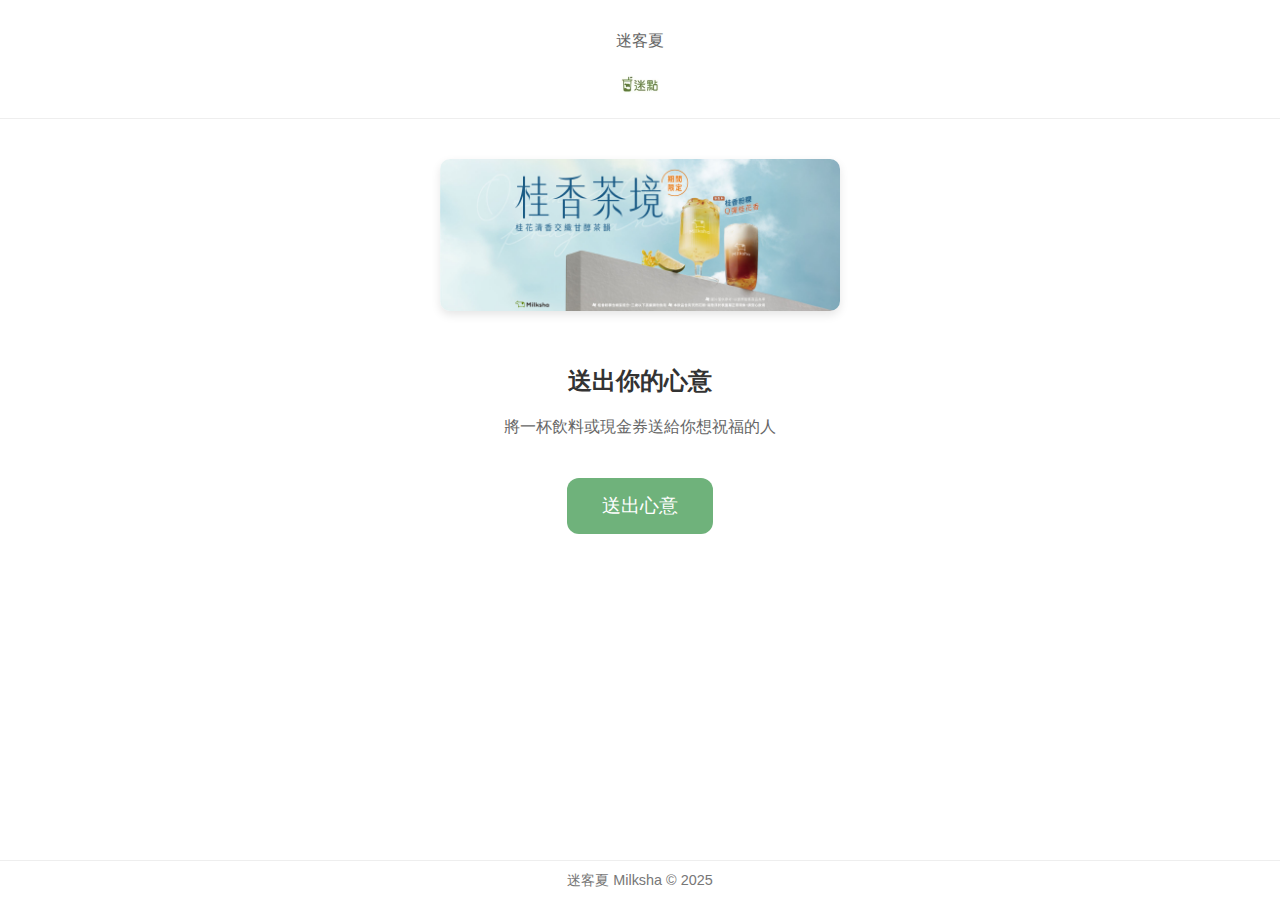
<file: index.html>
<!DOCTYPE html>
<html lang="zh-Hant">
<head>
<meta charset="UTF-8">
<meta name="viewport" content="width=device-width, initial-scale=1.0">
<title>迷客夏</title>
<style>
body {
  font-family: "Noto Sans TC", sans-serif;
  margin: 0;
  background-color: #fff;
  color: #333;
  display: flex;
  flex-direction: column;
  align-items: center;
}
header {
  width: 100%;
  text-align: center;
  padding: 15px;
  background-color: #fff;
  border-bottom: 1px solid #eee;
}
header img {
  width: 50px;
}
main {
  text-align: center;
  padding: 40px 20px;
}
.btn {
  display: inline-block;
  padding: 15px 35px;
  background-color: #6fb27b;
  color: white;
  font-size: 1.2rem;
  border-radius: 12px;
  text-decoration: none;
  transition: 0.3s;
}
.btn:hover {
  background-color: #5d9969;
}
footer {
  position: fixed;
  bottom: 0;
  width: 100%;
  background-color: #fff;
  border-top: 1px solid #eee;
  text-align: center;
  padding: 10px 0;
  color: #777;
  font-size: 0.9rem;
}
</style>
</head>
<body>

<header>
  <p style="color:#666;font-size:1rem;margin-bottom:20px;">迷客夏</p>
  <img src="images/Milksha_logo.png" alt="迷點">
</header>

<main>
  <img src="images/Milksha_banner.jpg" alt="迷點" style="width:100%;max-width:400px;border-radius:10px;box-shadow:0 4px 10px rgba(0,0,0,0.1);margin-bottom:30px;">
  <h2>送出你的心意</h2>
  <p style="color:#666;font-size:1rem;margin-bottom:40px;">將一杯飲料或現金券送給你想祝福的人</p>
  <a href="gift-select.html" class="btn">送出心意</a>
</main>

<footer>
  迷客夏 Milksha © 2025
</footer>

</body>
</html>
</file>
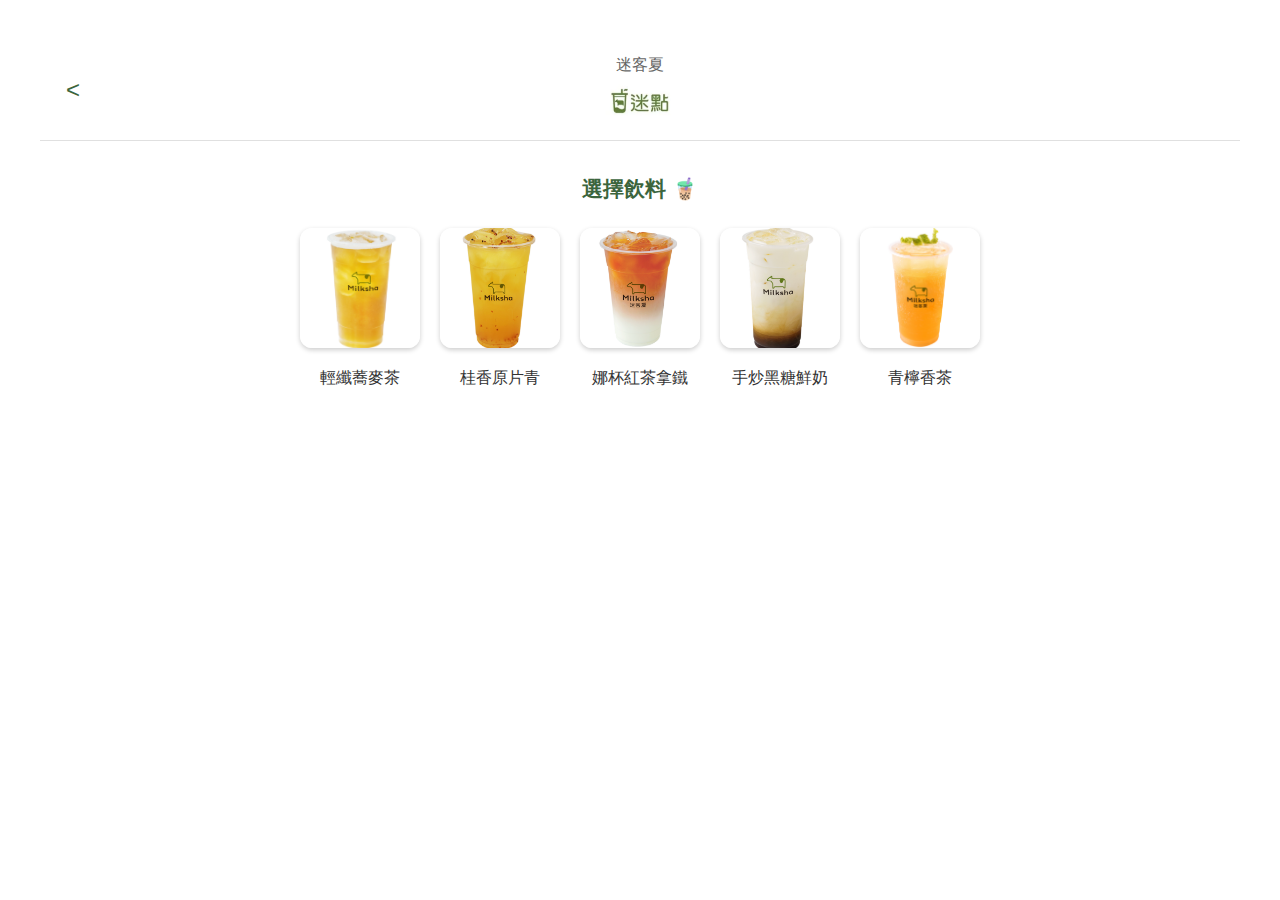
<file: choose-drink.html>
<!DOCTYPE html>
<html lang="zh-Hant">
<head>
<meta charset="UTF-8">
<meta name="viewport" content="width=device-width, initial-scale=1.0">
<title>選擇飲料</title>
<link rel="stylesheet" href="style.css">

<style>
/* ---------- header 樣式 ---------- */
header {
  position: relative;
  background-color: #ffffff;
  width: 100%;
  height: 100px;
  border-bottom: 1px solid #e0e0e0;
  display: flex;
  align-items: center;
  justify-content: center; /* 中央置中 */
}

.back-btn {
  position: absolute;
  left: 20px;
  background: none;
  border: none;
  font-size: 1.5rem;
  cursor: pointer;
  color: #3b653d;
}

.back-btn:hover {
  color: #5b9968;
}

.header-center {
  display: flex;
  flex-direction: column;
  align-items: center;
  justify-content: center;
  gap: 5px;
}

.header-center p {
  margin: 0;
  font-size: 1rem;
  color: #666;
}

.header-center img {
  width: 80px;
  height: auto;
}

/* ---------- 內容區 ---------- */
main {
  padding: 20px;
  text-align: center;
}

main h1 {
  font-size: 1.3rem;
  color: #3b653d;
  margin-bottom: 25px;
}

.item-list {
  display: flex;
  justify-content: center;
  flex-wrap: wrap;
  gap: 20px;
}

.item {
  width: 120px;
  text-align: center;
  cursor: pointer;
}

.item img {
  width: 120px;
  height: 120px;
  object-fit: cover;
  border-radius: 12px;
  box-shadow: 0 2px 5px rgba(0,0,0,0.2);
  transition: transform 0.2s;
}

.item:hover {
  transform: scale(1.05);
}
</style>
</head>

<body>

<header>
  <button class="back-btn" onclick="history.back()"><</button>
  <div class="header-center">
    <p>迷客夏</p>
    <img src="images/Milksha_logo.png" alt="迷點">
  </div>
</header>

<main class="menu">
  <h1>選擇飲料 🧋</h1>
  <div class="item-list">
    <div class="item" onclick="chooseDrink('輕纖蕎麥茶', 'images/drink1.png')">
      <img src="images/drink1.png" alt="輕纖蕎麥茶"><p>輕纖蕎麥茶</p>
    </div>
    <div class="item" onclick="chooseDrink('桂香原片青', 'images/drink2.png')">
      <img src="images/drink2.png" alt="桂香原片青"><p>桂香原片青</p>
    </div>
    <div class="item" onclick="chooseDrink('娜杯紅茶拿鐵', 'images/drink3.png')">
      <img src="images/drink3.png" alt="娜杯紅茶拿鐵"><p>娜杯紅茶拿鐵</p>
    </div>
    <div class="item" onclick="chooseDrink('手炒黑糖鮮奶', 'images/drink4.png')">
      <img src="images/drink4.png" alt="手炒黑糖鮮奶"><p>手炒黑糖鮮奶</p>
    </div>
    <div class="item" onclick="chooseDrink('青檸香茶', 'images/drink5.png')">
      <img src="images/drink5.png" alt="青檸香茶"><p>青檸香茶</p>
    </div>
  </div>
</main>

<script>
function chooseDrink(name, imgPath){
  sessionStorage.setItem('drink', name);
  sessionStorage.setItem('drinkImg', imgPath);
  location.href = 'choose-gift.html';
}
</script>

</body>
</html>
</file>
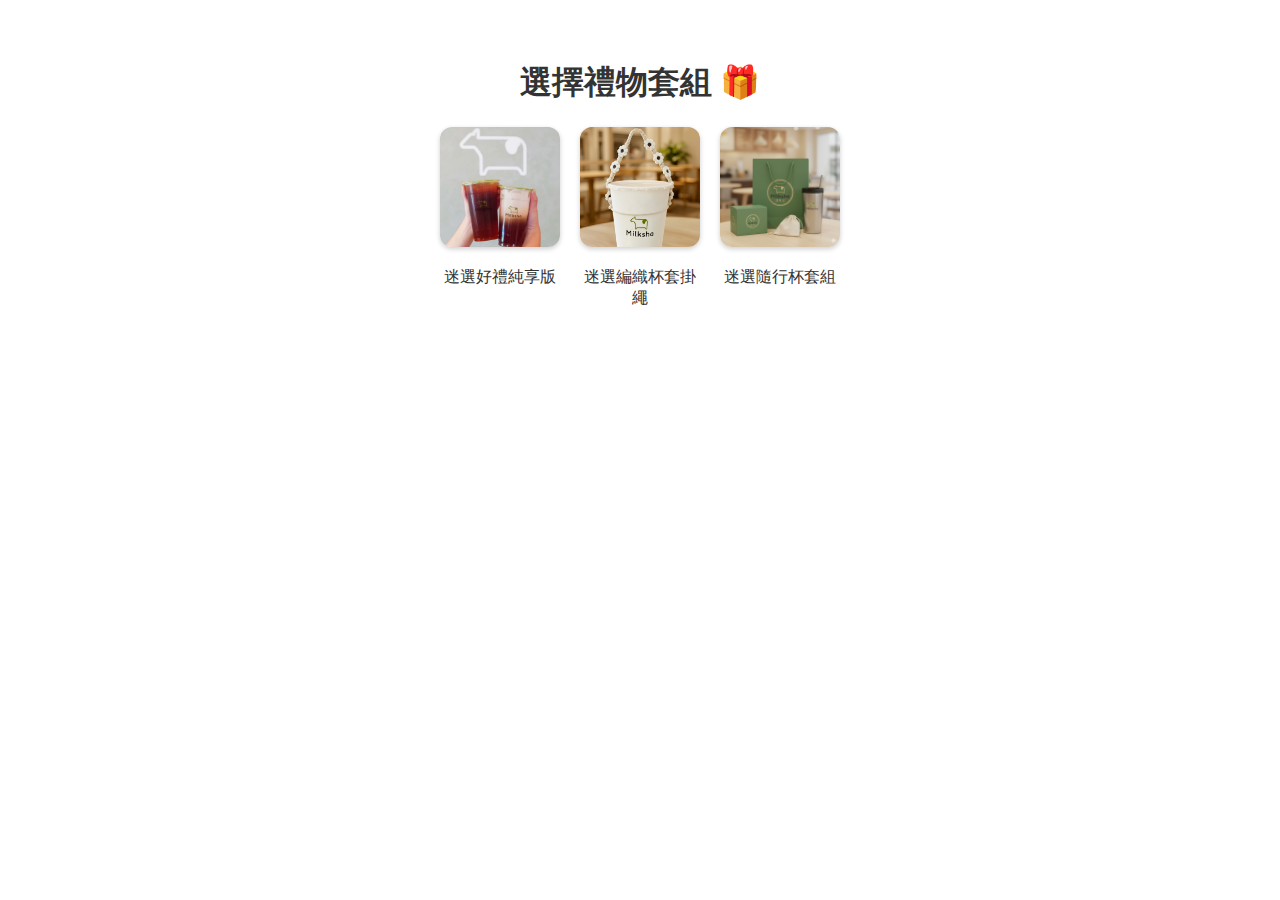
<file: choose-gift.html>
<!DOCTYPE html>
<html lang="zh-Hant">
<head>
<meta charset="UTF-8">
<meta name="viewport" content="width=device-width, initial-scale=1.0">
<title>選擇禮物套組</title>
<link rel="stylesheet" href="style.css">
</head>
<body>
<header><h1 class="logo">選擇禮物套組 🎁</h1></header>
<main class="menu">
  <div class="item-list">
    <div class="item" onclick="chooseGift('迷選好禮純享版', 'images/gift1.png')">
      <img src="images/gift1.png" alt="迷選好禮純享版"><p>迷選好禮純享版</p>
    </div>
    <div class="item" onclick="chooseGift('迷選編織杯套掛繩', 'images/gift2.png')">
      <img src="images/gift2.png" alt="迷選編織杯套掛繩"><p>迷選編織杯套掛繩</p>
    </div>
    <div class="item" onclick="chooseGift('迷選隨行杯套組', 'images/gift3.png')">
      <img src="images/gift3.png" alt="迷選隨行杯套組"><p>迷選隨行杯套組</p>
    </div>
  </div>
</main>

<script>
function chooseGift(name, imgPath){
  sessionStorage.setItem('gift', name);
  sessionStorage.setItem('giftImg', imgPath);
  location.href = 'write-card.html';
}
</script>

<style>
.item-list{display:flex;justify-content:center;flex-wrap:wrap;gap:20px;}
.item{width:120px;text-align:center;cursor:pointer;}
.item img{width:120px;height:120px;object-fit:cover;border-radius:12px;box-shadow:0 2px 5px rgba(0,0,0,0.2);}
.item:hover{transform:scale(1.05);}
</style>
</body>
</html>
</file>
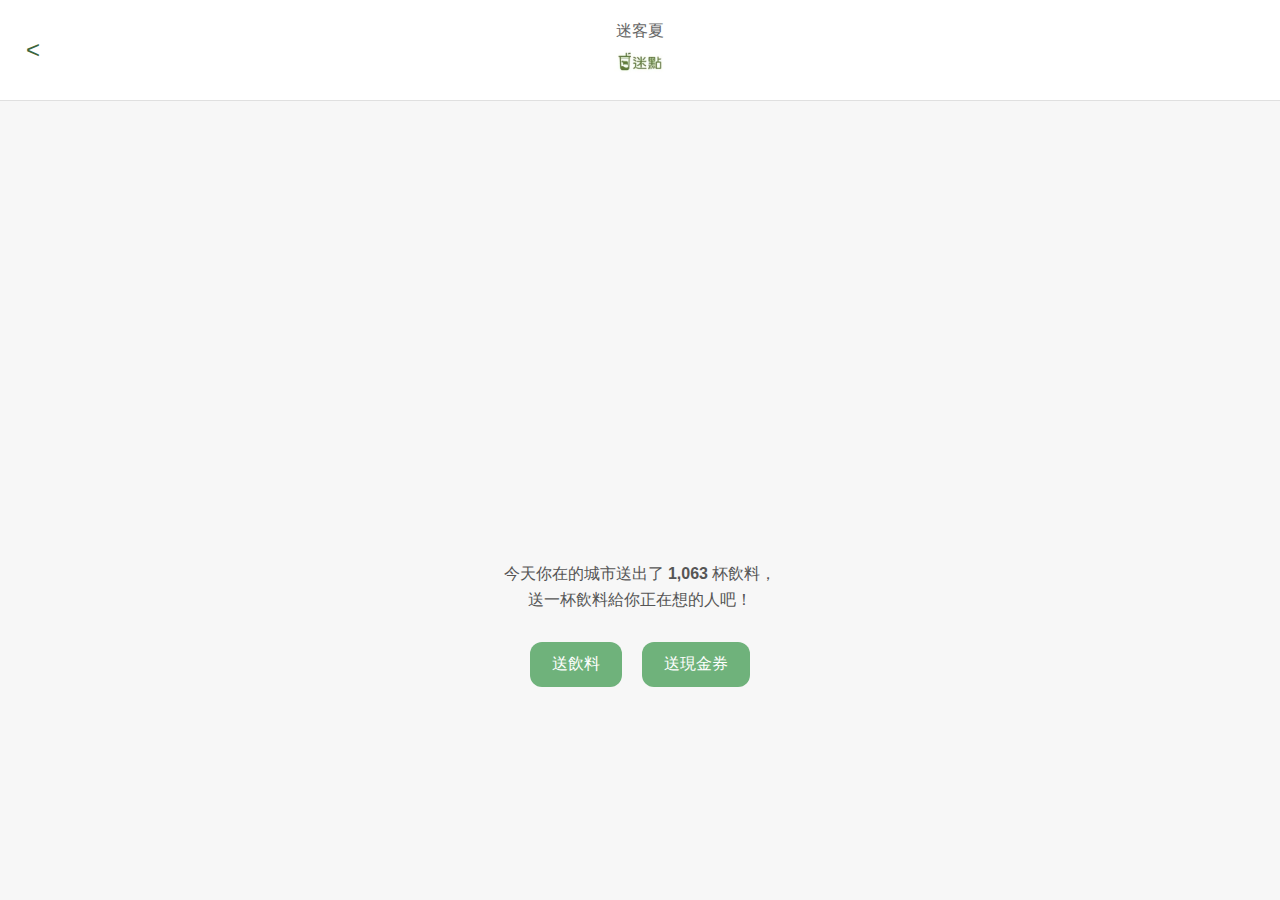
<file: gift-select.html>
<!DOCTYPE html>
<html lang="zh-Hant">
<head>
<meta charset="UTF-8" />
<meta name="viewport" content="width=device-width, initial-scale=1.0" />
<title>送出心意</title>
<script src="https://d3js.org/d3.v7.min.js"></script>
<style>
body {
  font-family: "Noto Sans TC", sans-serif;
  background-color: #f7f7f7;
  margin: 0;
  padding: 0;
  display: flex;
  flex-direction: column;
  align-items: center;
  min-height: 100vh;
}

header {
  position: relative;
  background-color: #ffffff;
  width: 100%;
  height: 100px;
  border-bottom: 1px solid #e0e0e0;
  display: flex;
  align-items: center;
  justify-content: center;
}

.back-btn {
  position: absolute;
  left: 20px;
  background: none;
  border: none;
  font-size: 1.5rem;
  cursor: pointer;
  color: #3b653d;
}

.header-center {
  display: flex;
  flex-direction: column;
  align-items: center;
  justify-content: center;
  gap: 5px;
}

.header-center p {
  margin: 0;
  font-size: 1rem;
  color: #666;
}

.header-center img {
  width: 60px;
  height: auto;
}

main {
  flex: 1;
  display: flex;
  flex-direction: column;
  align-items: center;
  justify-content: start;
  width: 100%;
  padding: 20px;
}

#taiwan-map {
  width: 100%;
  max-width: 800px;
  height: 400px;
  margin-top: 20px;
}

#text {
  margin-top: 20px;
  text-align: center;
  color: #555;
  font-size: 1rem;
  line-height: 1.6;
}

.btn-container {
  display: flex;
  justify-content: center;
  gap: 20px;
  margin-top: 30px;
}

.btn {
  background-color: #6fb27b;
  color: white;
  padding: 12px 22px;
  border: none;
  border-radius: 12px;
  font-size: 1rem;
  cursor: pointer;
  transition: 0.3s;
}

.btn:hover {
  background-color: #5b9968;
}

footer {
  width: 100%;
  text-align: center;
  padding: 10px;
  font-size: 0.8rem;
  color: #888;
}
</style>
</head>

<body>
<header>
  <button class="back-btn" onclick="history.back()"><</button>
  <div class="header-center">
    <p>迷客夏</p>
    <img src="images/Milksha_logo.png" alt="迷點">
  </div>
</header>

<main>
  <!-- 台灣地圖容器 -->
  <svg id="taiwan-map"></svg>

  <div id="text">
    今天你在的城市送出了 <strong>1,063</strong> 杯飲料，<br>
    送一杯飲料給你正在想的人吧！
  </div>

  <div class="btn-container">
    <button class="btn" onclick="location.href='choose-drink.html'">送飲料</button>
    <button class="btn" onclick="alert('此功能即將開放！')">送現金券</button>
  </div>
</main>

<script>
// 設定 SVG 大小
const svg = d3.select("#taiwan-map");
const width = Math.min(window.innerWidth * 0.95, 800);
const height = 400;
svg.attr("width", width).attr("height", height);

// 投影設定
const projection = d3.geoMercator()
  .center([121,23.6])
  .scale(6000)   // 放大台灣
  .translate([width/2, height/2]);

const path = d3.geoPath().projection(projection);

// 載入台灣 GeoJSON
d3.json('twCounty2010.geo.json')
  .then(data => {
    svg.selectAll("path")
      .data(data.features)
      .join("path")
      .attr("d", path)
      .attr("fill", "#b5d8a6")
      .attr("stroke", "#6fa76e")
      .attr("stroke-width", 2);
  })
  .catch(err => console.error("地圖載入失敗:", err));
</script>
</body>
</html>
</file>
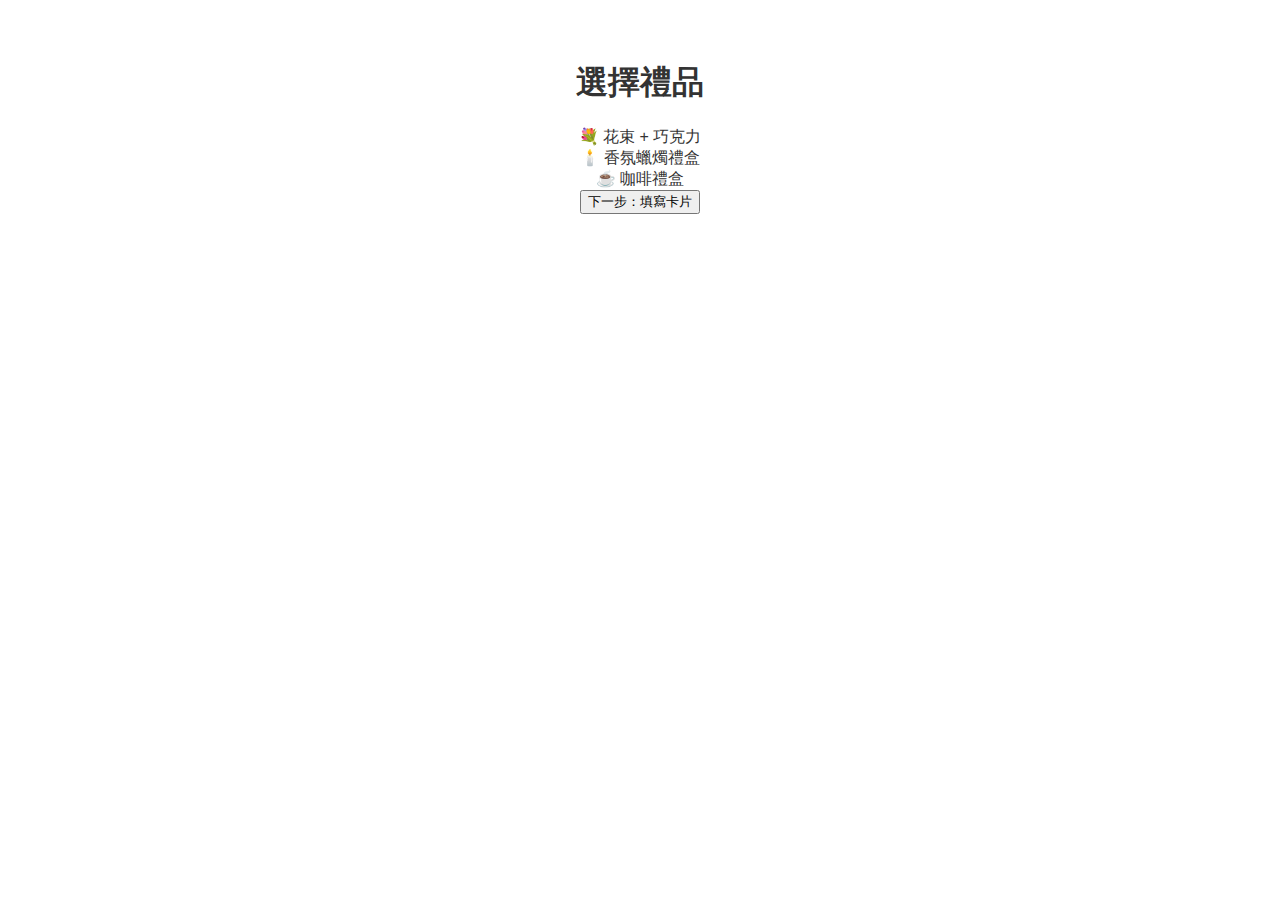
<file: select-gift.html>
<!DOCTYPE html>
<html lang="zh-Hant">
<head>
<meta charset="UTF-8">
<meta name="viewport" content="width=device-width, initial-scale=1.0">
<title>選擇禮品</title>
<link rel="stylesheet" href="style.css">
</head>
<body>
<header>
  <h1 class="logo">選擇禮品</h1>
</header>
<main class="menu">
  <div class="gift-option" onclick="selectGift(this, '花束 + 巧克力')">💐 花束 + 巧克力</div>
  <div class="gift-option" onclick="selectGift(this, '香氛蠟燭禮盒')">🕯️ 香氛蠟燭禮盒</div>
  <div class="gift-option" onclick="selectGift(this, '咖啡禮盒')">☕ 咖啡禮盒</div>
  <button onclick="nextPage()" class="btn-main">下一步：填寫卡片</button>
</main>
<script>
let selectedGift = null;
function selectGift(el, gift) {
  document.querySelectorAll('.gift-option').forEach(opt => opt.classList.remove('selected'));
  el.classList.add('selected');
  selectedGift = gift;
}
function nextPage() {
  if(!selectedGift){ alert('請先選擇一份禮物！'); return; }
  sessionStorage.setItem('gift', selectedGift);
  location.href='write-card.html';
}
</script>
</body>
</html>
</file>
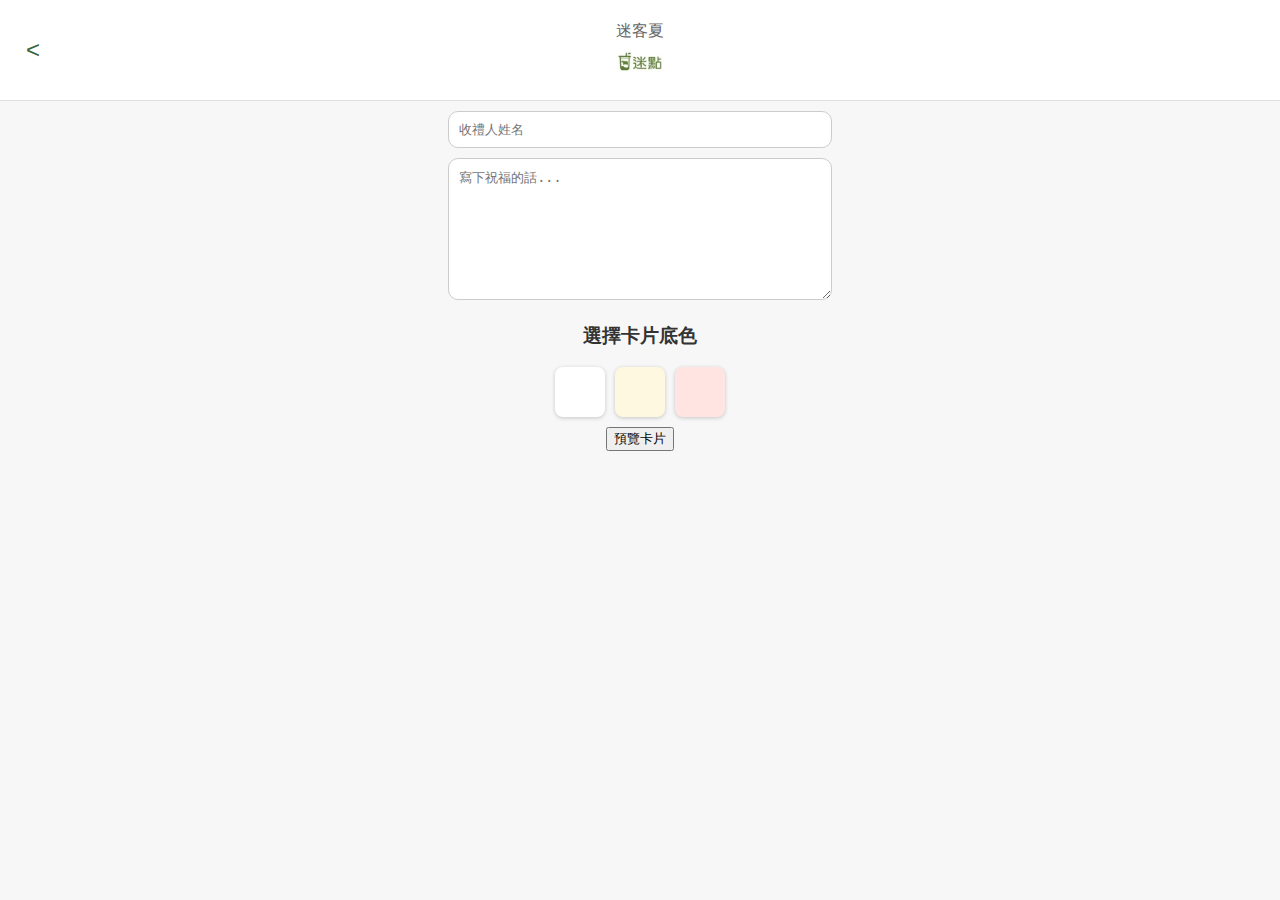
<file: write-card.html>
<!DOCTYPE html>
<html lang="zh-Hant">
<head>
<meta charset="UTF-8">
<meta name="viewport" content="width=device-width, initial-scale=1.0">
<title>寫卡片</title>
<link rel="stylesheet" href="style.css">
<style>
/* 保留顏色選擇框的樣式 */
.color-box {
  width: 50px;
  height: 50px;
  border-radius: 8px;
  cursor: pointer;
  box-shadow: 0 1px 4px rgba(0,0,0,0.2);
}
  body {
  font-family: "Noto Sans TC", sans-serif;
  background-color: #f7f7f7;
  margin: 0;
  padding: 0;
  display: flex;
  flex-direction: column;
  align-items: center;
  min-height: 100vh;
}

header {
  position: relative;
  background-color: #ffffff;
  width: 100%;
  height: 100px;
  border-bottom: 1px solid #e0e0e0;
  display: flex;
  align-items: center;
  justify-content: center; /* 讓中央區塊置中 */
}

.back-btn {
  position: absolute; /* 固定在最左側，不影響中央置中 */
  left: 20px;
  background: none;
  border: none;
  font-size: 1.5rem;
  cursor: pointer;
  color: #3b653d;
}

.header-center {
  display: flex;
  flex-direction: column; /* 垂直排列 */
  align-items: center;
  justify-content: center;
  gap: 5px;
}

.header-center p {
  margin: 0;
  font-size: 1rem;
  color: #666;
}

.header-center img {
  width: 60px;
  height: auto;
}

</style>
</head>

<body>

<!-- ✅ 統一版 Header -->
<header>
  <button class="back-btn" onclick="history.back()"><</button>
  <div class="header-center">
    <p>迷客夏</p>
    <img src="images/Milksha_logo.png" alt="迷點">
  </div>
</header>

<!-- ✅ 主要內容 -->
<main class="menu">
  <input type="text" id="recipient" placeholder="收禮人姓名" 
         style="width:90%;padding:10px;margin:10px 0;border-radius:10px;border:1px solid #ccc;">

  <textarea id="message" placeholder="寫下祝福的話..." 
            style="width:90%;height:120px;padding:10px;border-radius:10px;border:1px solid #ccc;"></textarea>

  <h3>選擇卡片底色</h3>
  <div style="display:flex;justify-content:center;gap:10px;margin:10px 0;">
    <div class="color-box" style="background:#ffffff;" onclick="selectColor('#ffffff')"></div>
    <div class="color-box" style="background:#fff8e1;" onclick="selectColor('#fff8e1')"></div>
    <div class="color-box" style="background:#ffe4e1;" onclick="selectColor('#ffe4e1')"></div>
  </div>

  <button class="btn-main" onclick="previewCard()">預覽卡片</button>
</main>

<script>
let selectedColor = '#ffffff'; // 預設白色

function selectColor(color){
  selectedColor = color;
  document.querySelectorAll('.color-box').forEach(box => box.style.border = 'none');
  event.target.style.border = '2px solid #6fb27b';
}

function previewCard(){
  const recipient = document.getElementById('recipient').value.trim();
  const msg = document.getElementById('message').value.trim();
  if(!recipient || !msg){ 
    alert('請輸入收禮人和祝福語！'); 
    return; 
  }
  sessionStorage.setItem('recipient', recipient);
  sessionStorage.setItem('message', msg);
  sessionStorage.setItem('color', selectedColor);
  location.href = 'result.html';
}
</script>

</body>
</html>
</file>
<file: style.css>
body {
  font-family: "Noto Sans TC", sans-serif;
  background: #fff;
  color: #333;
  text-align: center;
  padding: 2em;
}

#cardPreview, #giftCard {
  border: 2px solid #ddd;
  border-radius: 16px;
  padding: 1.5em;
  margin: 1.5em auto;
  width: 80%;
  max-width: 400px;
  background: #fafafa;
  box-shadow: 0 2px 8px rgba(0,0,0,0.05);
}

a {
  color: #0066cc;
  word-break: break-all;
}

#qrcode, #viewQRCode {
  margin-top: 20px;
}
</file>
